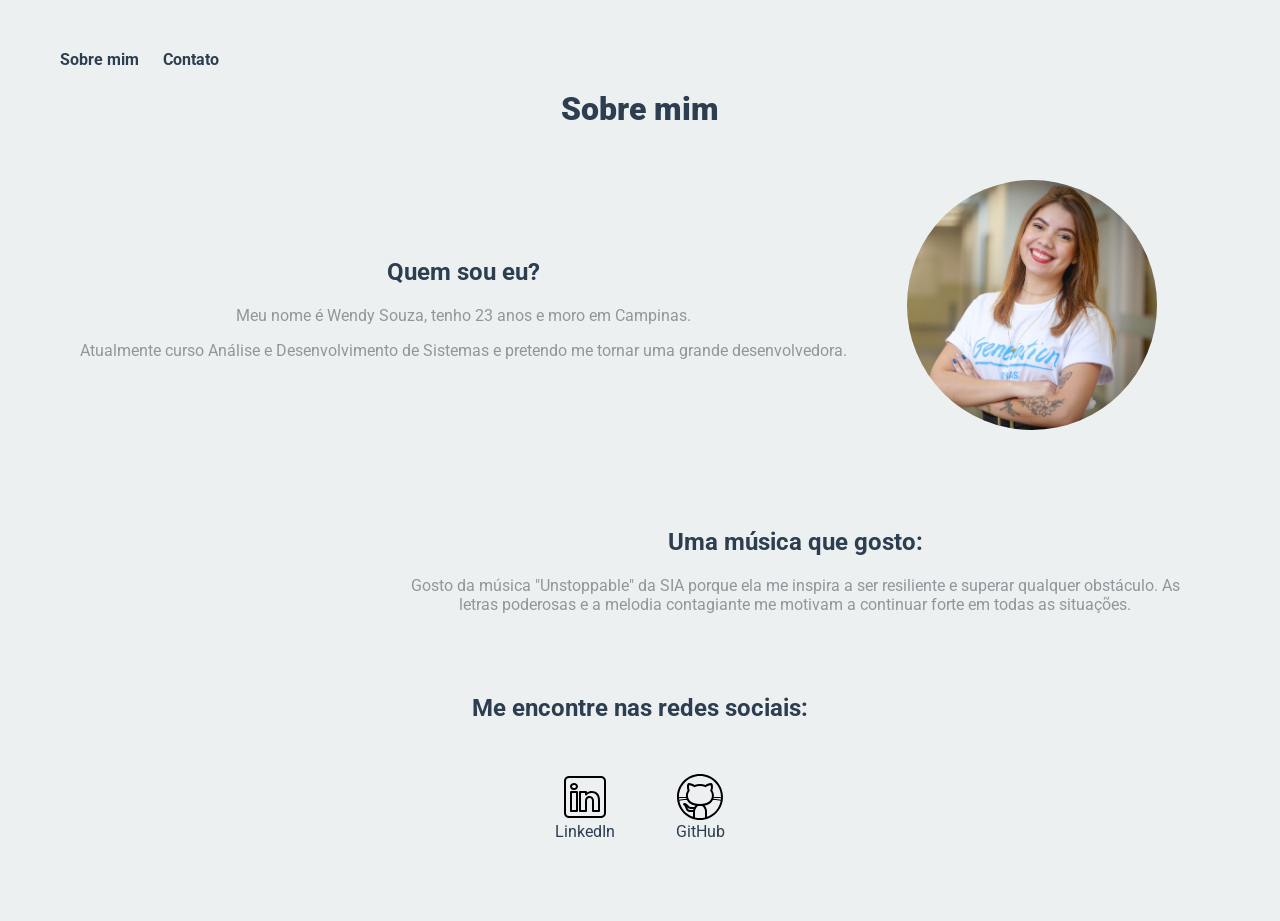
<file: index.html>
<!DOCTYPE html>
<html lang="pt-BR">
  <head>
    <meta charset="UTF-8" />
    <meta name="viewport" content="width=device-width, initial-scale=1.0" />
    <title>Sobre mim</title>
    <link rel="stylesheet" href="assets/css/style.css" />
  </head>
  <body>
    <header>
      <div class="menu">
        <a href="index.html">Sobre mim</a>
        <a href="contato.html">Contato</a>
      </div>
    </header>
    
    <main>
      <h1 class="titulo">Sobre mim</h1>

      <div class="container">
        <div class="p-30">
          <h2 class="subtitulo">Quem sou eu?</h2>
          <p class="texto">
            Meu nome é Wendy Souza, tenho 23 anos e moro em Campinas.
          </p>
          <p class="texto">
            Atualmente curso Análise e Desenvolvimento de Sistemas e pretendo me
            tornar uma grande desenvolvedora.
          </p>
        </div>
        <div>
          <img
            class="br-50 p-30"
            width="250"
            src="assets/imagens/Wendy .jpg"
            alt="foto da Wendy com camiseta da Generation"
          />
        </div>
      </div>

      <div class="container2">
        <div class="p-30">
          <h2 class="subtitulo">Uma música que gosto:</h2>
          <p class="texto">
            Gosto da música "Unstoppable" da SIA porque ela me inspira a ser
            resiliente e superar qualquer obstáculo. As letras poderosas e a
            melodia contagiante me motivam a continuar forte em todas as
            situações.
          </p>
        </div>
        <iframe
          class="p-30"
          width="250"
          height="auto"
          src="https://www.youtube.com/embed/jJvDnYdD8JQ?si=-yiosVMOjhDr5Lsp"
          title="YouTube video player"
          frameborder="0"
          allow="accelerometer; autoplay; clipboard-write; encrypted-media; gyroscope; picture-in-picture; web-share"
          referrerpolicy="strict-origin-when-cross-origin"
          allowfullscreen
        ></iframe>
      </div>
    </main>
    <footer>
        <div class="rodape">
            <h2>Me encontre nas redes sociais:</h2>
        </div>
    
        <div class="rodape">
            <a  class="p-30" href="https://www.linkedin.com/in/wendysouza/" target="_blank">
            <svg xmlns="http://www.w3.org/2000/svg" x="0px" y="0px" width="50" height="50" viewBox="0 0 50 50">
                <path d="M 9 4 C 6.2504839 4 4 6.2504839 4 9 L 4 41 C 4 43.749516 6.2504839 46 9 46 L 41 46 C 43.749516 46 46 43.749516 46 41 L 46 9 C 46 6.2504839 43.749516 4 41 4 L 9 4 z M 9 6 L 41 6 C 42.668484 6 44 7.3315161 44 9 L 44 41 C 44 42.668484 42.668484 44 41 44 L 9 44 C 7.3315161 44 6 42.668484 6 41 L 6 9 C 6 7.3315161 7.3315161 6 9 6 z M 14 11.011719 C 12.904779 11.011719 11.919219 11.339079 11.189453 11.953125 C 10.459687 12.567171 10.011719 13.484511 10.011719 14.466797 C 10.011719 16.333977 11.631285 17.789609 13.691406 17.933594 A 0.98809878 0.98809878 0 0 0 13.695312 17.935547 A 0.98809878 0.98809878 0 0 0 14 17.988281 C 16.27301 17.988281 17.988281 16.396083 17.988281 14.466797 A 0.98809878 0.98809878 0 0 0 17.986328 14.414062 C 17.884577 12.513831 16.190443 11.011719 14 11.011719 z M 14 12.988281 C 15.392231 12.988281 15.94197 13.610038 16.001953 14.492188 C 15.989803 15.348434 15.460091 16.011719 14 16.011719 C 12.614594 16.011719 11.988281 15.302225 11.988281 14.466797 C 11.988281 14.049083 12.140703 13.734298 12.460938 13.464844 C 12.78117 13.19539 13.295221 12.988281 14 12.988281 z M 11 19 A 1.0001 1.0001 0 0 0 10 20 L 10 39 A 1.0001 1.0001 0 0 0 11 40 L 17 40 A 1.0001 1.0001 0 0 0 18 39 L 18 33.134766 L 18 20 A 1.0001 1.0001 0 0 0 17 19 L 11 19 z M 20 19 A 1.0001 1.0001 0 0 0 19 20 L 19 39 A 1.0001 1.0001 0 0 0 20 40 L 26 40 A 1.0001 1.0001 0 0 0 27 39 L 27 29 C 27 28.170333 27.226394 27.345035 27.625 26.804688 C 28.023606 26.264339 28.526466 25.940057 29.482422 25.957031 C 30.468166 25.973981 30.989999 26.311669 31.384766 26.841797 C 31.779532 27.371924 32 28.166667 32 29 L 32 39 A 1.0001 1.0001 0 0 0 33 40 L 39 40 A 1.0001 1.0001 0 0 0 40 39 L 40 28.261719 C 40 25.300181 39.122788 22.95433 37.619141 21.367188 C 36.115493 19.780044 34.024172 19 31.8125 19 C 29.710483 19 28.110853 19.704889 27 20.423828 L 27 20 A 1.0001 1.0001 0 0 0 26 19 L 20 19 z M 12 21 L 16 21 L 16 33.134766 L 16 38 L 12 38 L 12 21 z M 21 21 L 25 21 L 25 22.560547 A 1.0001 1.0001 0 0 0 26.798828 23.162109 C 26.798828 23.162109 28.369194 21 31.8125 21 C 33.565828 21 35.069366 21.582581 36.167969 22.742188 C 37.266572 23.901794 38 25.688257 38 28.261719 L 38 38 L 34 38 L 34 29 C 34 27.833333 33.720468 26.627107 32.990234 25.646484 C 32.260001 24.665862 31.031834 23.983076 29.517578 23.957031 C 27.995534 23.930001 26.747519 24.626988 26.015625 25.619141 C 25.283731 26.611293 25 27.829667 25 29 L 25 38 L 21 38 L 21 21 z"></path>
                </svg>LinkedIn</a>

        <a  class="p-30" href="https://github.com/WendySouza" target="_blank">
            <svg xmlns="http://www.w3.org/2000/svg" x="0px" y="0px" width="50" height="50" viewBox="0 0 50 50">
                <path d="M 25 2 C 12.311335 2 2 12.311335 2 25 C 2 37.688665 12.311335 48 25 48 C 37.688665 48 48 37.688665 48 25 C 48 12.311335 37.688665 2 25 2 z M 25 4 C 36.607335 4 46 13.392665 46 25 C 46 25.071371 45.994849 25.141688 45.994141 25.212891 C 45.354527 25.153853 44.615508 25.097776 43.675781 25.064453 C 42.347063 25.017336 40.672259 25.030987 38.773438 25.125 C 38.843852 24.634651 38.893205 24.137377 38.894531 23.626953 C 38.991361 21.754332 38.362521 20.002464 37.339844 18.455078 C 37.586913 17.601352 37.876747 16.515218 37.949219 15.283203 C 38.031819 13.878925 37.910599 12.321765 36.783203 11.269531 L 36.494141 11 L 36.099609 11 C 33.416539 11 31.580023 12.12321 30.457031 13.013672 C 28.835529 12.386022 27.01222 12 25 12 C 22.976367 12 21.135525 12.391416 19.447266 13.017578 C 18.324911 12.126691 16.486785 11 13.800781 11 L 13.408203 11 L 13.119141 11.267578 C 12.020956 12.287321 11.919778 13.801759 11.988281 15.199219 C 12.048691 16.431506 12.321732 17.552142 12.564453 18.447266 C 11.524489 20.02486 10.900391 21.822018 10.900391 23.599609 C 10.900391 24.111237 10.947969 24.610071 11.017578 25.101562 C 9.2118173 25.017808 7.6020996 25.001668 6.3242188 25.046875 C 5.3845143 25.080118 4.6454422 25.135713 4.0058594 25.195312 C 4.0052628 25.129972 4 25.065482 4 25 C 4 13.392665 13.392665 4 25 4 z M 14.396484 13.130859 C 16.414067 13.322043 17.931995 14.222972 18.634766 14.847656 L 19.103516 15.261719 L 19.681641 15.025391 C 21.263092 14.374205 23.026984 14 25 14 C 26.973016 14 28.737393 14.376076 30.199219 15.015625 L 30.785156 15.273438 L 31.263672 14.847656 C 31.966683 14.222758 33.487184 13.321554 35.505859 13.130859 C 35.774256 13.575841 36.007486 14.208668 35.951172 15.166016 C 35.883772 16.311737 35.577304 17.559658 35.345703 18.300781 L 35.195312 18.783203 L 35.494141 19.191406 C 36.483616 20.540691 36.988121 22.000937 36.902344 23.544922 L 36.900391 23.572266 L 36.900391 23.599609 C 36.900391 26.095064 36.00178 28.092339 34.087891 29.572266 C 32.174048 31.052199 29.152663 32 24.900391 32 C 20.648118 32 17.624827 31.052192 15.710938 29.572266 C 13.797047 28.092339 12.900391 26.095064 12.900391 23.599609 C 12.900391 22.134903 13.429308 20.523599 14.40625 19.191406 L 14.699219 18.792969 L 14.558594 18.318359 C 14.326866 17.530484 14.042825 16.254103 13.986328 15.101562 C 13.939338 14.14294 14.166221 13.537027 14.396484 13.130859 z M 8.8847656 26.021484 C 9.5914575 26.03051 10.40146 26.068656 11.212891 26.109375 C 11.290419 26.421172 11.378822 26.727898 11.486328 27.027344 C 8.178972 27.097092 5.7047309 27.429674 4.1796875 27.714844 C 4.1152068 27.214494 4.0638483 26.710021 4.0351562 26.199219 C 5.1622058 26.092262 6.7509972 25.994233 8.8847656 26.021484 z M 41.115234 26.037109 C 43.247527 26.010033 44.835728 26.108156 45.962891 26.214844 C 45.934234 26.718328 45.883749 27.215664 45.820312 27.708984 C 44.24077 27.41921 41.699674 27.086688 38.306641 27.033203 C 38.411945 26.739677 38.499627 26.438219 38.576172 26.132812 C 39.471291 26.084833 40.344564 26.046896 41.115234 26.037109 z M 11.912109 28.019531 C 12.508849 29.215327 13.361516 30.283019 14.488281 31.154297 C 16.028825 32.345531 18.031623 33.177838 20.476562 33.623047 C 20.156699 33.951698 19.86578 34.312595 19.607422 34.693359 L 19.546875 34.640625 C 19.552375 34.634325 19.04975 34.885878 18.298828 34.953125 C 17.547906 35.020374 16.621615 35 15.800781 35 C 14.575781 35 14.03621 34.42121 13.173828 33.367188 C 12.696283 32.72356 12.114101 32.202331 11.548828 31.806641 C 10.970021 31.401475 10.476259 31.115509 9.8652344 31.013672 L 9.7832031 31 L 9.6992188 31 C 9.2325521 31 8.7809835 31.03379 8.359375 31.515625 C 8.1485707 31.756544 8.003277 32.202561 8.0976562 32.580078 C 8.1920352 32.957595 8.4308563 33.189581 8.6445312 33.332031 C 10.011254 34.24318 10.252795 36.046511 11.109375 37.650391 C 11.909298 39.244315 13.635662 40 15.400391 40 L 18 40 L 18 44.802734 C 10.967811 42.320535 5.6646795 36.204613 4.3320312 28.703125 C 5.8629338 28.414776 8.4265387 28.068108 11.912109 28.019531 z M 37.882812 28.027344 C 41.445538 28.05784 44.08105 28.404061 45.669922 28.697266 C 44.339047 36.201504 39.034072 42.31987 32 44.802734 L 32 39.599609 C 32 38.015041 31.479642 36.267712 30.574219 34.810547 C 30.299322 34.368135 29.975945 33.949736 29.615234 33.574219 C 31.930453 33.11684 33.832364 32.298821 35.3125 31.154297 C 36.436824 30.284907 37.287588 29.220424 37.882812 28.027344 z M 23.699219 34.099609 L 26.5 34.099609 C 27.312821 34.099609 28.180423 34.7474 28.875 35.865234 C 29.569577 36.983069 30 38.484177 30 39.599609 L 30 45.398438 C 28.397408 45.789234 26.72379 46 25 46 C 23.27621 46 21.602592 45.789234 20 45.398438 L 20 39.599609 C 20 38.508869 20.467828 37.011307 21.208984 35.888672 C 21.950141 34.766037 22.886398 34.099609 23.699219 34.099609 z M 12.308594 35.28125 C 13.174368 36.179258 14.222525 37 15.800781 37 C 16.579948 37 17.552484 37.028073 18.476562 36.945312 C 18.479848 36.945018 18.483042 36.943654 18.486328 36.943359 C 18.36458 37.293361 18.273744 37.645529 18.197266 38 L 15.400391 38 C 14.167057 38 13.29577 37.55443 12.894531 36.751953 L 12.886719 36.738281 L 12.880859 36.726562 C 12.716457 36.421191 12.500645 35.81059 12.308594 35.28125 z"></path>
            </svg>GitHub
        </a>
    </div>
    </footer>
  </body>
</html>
</file>
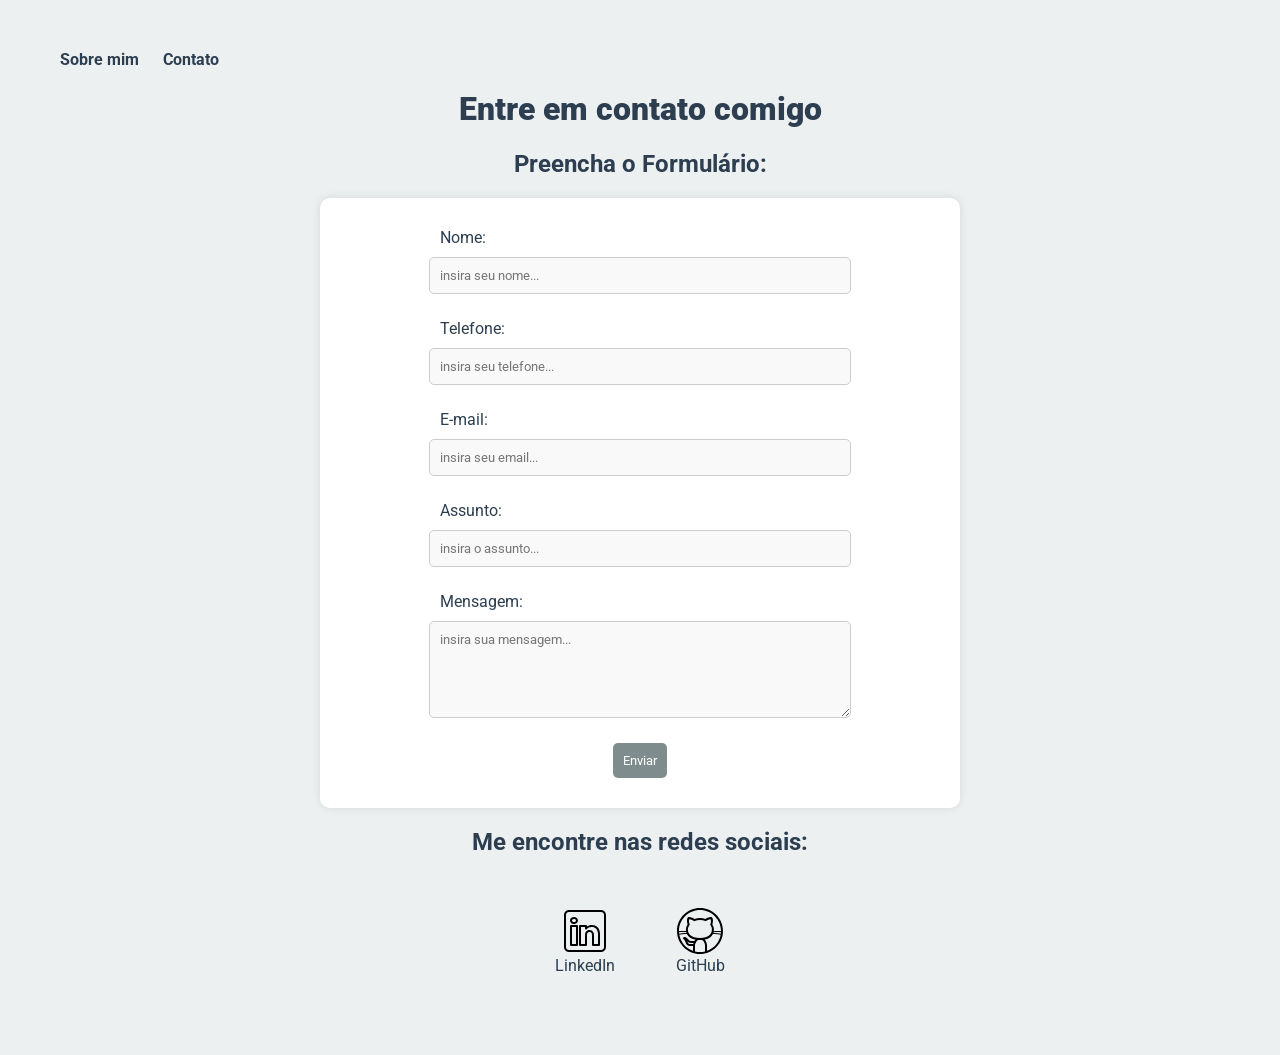
<file: contato.html>
<!DOCTYPE html>
<html lang="pt-BR">
  <head>
    <meta charset="UTF-8" />
    <meta name="viewport" content="width=device-width, initial-scale=1.0" />
    <title>Contato</title>
    <link rel="stylesheet" href="assets/css/style.css" />
  </head>
  <body>
    
    <header>
    <div class="menu">
      <a href="index.html">Sobre mim</a>
      <a href="contato.html">Contato</a>
    </div>
    </header>
    
    <main>
        <h1 class="titulo">Entre em contato comigo</h1>

        <h2 class="subtitulo">Preencha o Formulário:</h2>

        <form>
        <label for="nome">Nome:</label>
        <input type="text" id="nome" placeholder="insira seu nome..." />
        
        <label for="telefone">Telefone:</label>
        <input
            type="number"
            id="telefone"
            name="telefone"
            placeholder="insira seu telefone..."
        />
    
        <label for="email">E-mail:</label>
        <input type="text" id="email" placeholder="insira seu email..." />
        
        <label for="assunto">Assunto:</label>
        <input type="text" id="assunto" placeholder="insira o assunto..." />
       
        <label for="mensagem">Mensagem:</label>
        <textarea
            id="mensagem"
            name="mensagem"
            cols="60"
            rows="5"
            placeholder="insira sua mensagem..."
        ></textarea>
        
        <button>Enviar</button>
        </form>
    </main>

    <footer>
        <div class="rodape">
            <h2>Me encontre nas redes sociais:</h2>
        </div>
    
        <div class="rodape">
            <a  class="p-30" href="https://www.linkedin.com/in/wendysouza/" target="_blank">
            <svg xmlns="http://www.w3.org/2000/svg" x="0px" y="0px" width="50" height="50" viewBox="0 0 50 50">
                <path d="M 9 4 C 6.2504839 4 4 6.2504839 4 9 L 4 41 C 4 43.749516 6.2504839 46 9 46 L 41 46 C 43.749516 46 46 43.749516 46 41 L 46 9 C 46 6.2504839 43.749516 4 41 4 L 9 4 z M 9 6 L 41 6 C 42.668484 6 44 7.3315161 44 9 L 44 41 C 44 42.668484 42.668484 44 41 44 L 9 44 C 7.3315161 44 6 42.668484 6 41 L 6 9 C 6 7.3315161 7.3315161 6 9 6 z M 14 11.011719 C 12.904779 11.011719 11.919219 11.339079 11.189453 11.953125 C 10.459687 12.567171 10.011719 13.484511 10.011719 14.466797 C 10.011719 16.333977 11.631285 17.789609 13.691406 17.933594 A 0.98809878 0.98809878 0 0 0 13.695312 17.935547 A 0.98809878 0.98809878 0 0 0 14 17.988281 C 16.27301 17.988281 17.988281 16.396083 17.988281 14.466797 A 0.98809878 0.98809878 0 0 0 17.986328 14.414062 C 17.884577 12.513831 16.190443 11.011719 14 11.011719 z M 14 12.988281 C 15.392231 12.988281 15.94197 13.610038 16.001953 14.492188 C 15.989803 15.348434 15.460091 16.011719 14 16.011719 C 12.614594 16.011719 11.988281 15.302225 11.988281 14.466797 C 11.988281 14.049083 12.140703 13.734298 12.460938 13.464844 C 12.78117 13.19539 13.295221 12.988281 14 12.988281 z M 11 19 A 1.0001 1.0001 0 0 0 10 20 L 10 39 A 1.0001 1.0001 0 0 0 11 40 L 17 40 A 1.0001 1.0001 0 0 0 18 39 L 18 33.134766 L 18 20 A 1.0001 1.0001 0 0 0 17 19 L 11 19 z M 20 19 A 1.0001 1.0001 0 0 0 19 20 L 19 39 A 1.0001 1.0001 0 0 0 20 40 L 26 40 A 1.0001 1.0001 0 0 0 27 39 L 27 29 C 27 28.170333 27.226394 27.345035 27.625 26.804688 C 28.023606 26.264339 28.526466 25.940057 29.482422 25.957031 C 30.468166 25.973981 30.989999 26.311669 31.384766 26.841797 C 31.779532 27.371924 32 28.166667 32 29 L 32 39 A 1.0001 1.0001 0 0 0 33 40 L 39 40 A 1.0001 1.0001 0 0 0 40 39 L 40 28.261719 C 40 25.300181 39.122788 22.95433 37.619141 21.367188 C 36.115493 19.780044 34.024172 19 31.8125 19 C 29.710483 19 28.110853 19.704889 27 20.423828 L 27 20 A 1.0001 1.0001 0 0 0 26 19 L 20 19 z M 12 21 L 16 21 L 16 33.134766 L 16 38 L 12 38 L 12 21 z M 21 21 L 25 21 L 25 22.560547 A 1.0001 1.0001 0 0 0 26.798828 23.162109 C 26.798828 23.162109 28.369194 21 31.8125 21 C 33.565828 21 35.069366 21.582581 36.167969 22.742188 C 37.266572 23.901794 38 25.688257 38 28.261719 L 38 38 L 34 38 L 34 29 C 34 27.833333 33.720468 26.627107 32.990234 25.646484 C 32.260001 24.665862 31.031834 23.983076 29.517578 23.957031 C 27.995534 23.930001 26.747519 24.626988 26.015625 25.619141 C 25.283731 26.611293 25 27.829667 25 29 L 25 38 L 21 38 L 21 21 z"></path>
                </svg>LinkedIn</a>

        <a  class="p-30" href="https://github.com/WendySouza" target="_blank">
            <svg xmlns="http://www.w3.org/2000/svg" x="0px" y="0px" width="50" height="50" viewBox="0 0 50 50">
                <path d="M 25 2 C 12.311335 2 2 12.311335 2 25 C 2 37.688665 12.311335 48 25 48 C 37.688665 48 48 37.688665 48 25 C 48 12.311335 37.688665 2 25 2 z M 25 4 C 36.607335 4 46 13.392665 46 25 C 46 25.071371 45.994849 25.141688 45.994141 25.212891 C 45.354527 25.153853 44.615508 25.097776 43.675781 25.064453 C 42.347063 25.017336 40.672259 25.030987 38.773438 25.125 C 38.843852 24.634651 38.893205 24.137377 38.894531 23.626953 C 38.991361 21.754332 38.362521 20.002464 37.339844 18.455078 C 37.586913 17.601352 37.876747 16.515218 37.949219 15.283203 C 38.031819 13.878925 37.910599 12.321765 36.783203 11.269531 L 36.494141 11 L 36.099609 11 C 33.416539 11 31.580023 12.12321 30.457031 13.013672 C 28.835529 12.386022 27.01222 12 25 12 C 22.976367 12 21.135525 12.391416 19.447266 13.017578 C 18.324911 12.126691 16.486785 11 13.800781 11 L 13.408203 11 L 13.119141 11.267578 C 12.020956 12.287321 11.919778 13.801759 11.988281 15.199219 C 12.048691 16.431506 12.321732 17.552142 12.564453 18.447266 C 11.524489 20.02486 10.900391 21.822018 10.900391 23.599609 C 10.900391 24.111237 10.947969 24.610071 11.017578 25.101562 C 9.2118173 25.017808 7.6020996 25.001668 6.3242188 25.046875 C 5.3845143 25.080118 4.6454422 25.135713 4.0058594 25.195312 C 4.0052628 25.129972 4 25.065482 4 25 C 4 13.392665 13.392665 4 25 4 z M 14.396484 13.130859 C 16.414067 13.322043 17.931995 14.222972 18.634766 14.847656 L 19.103516 15.261719 L 19.681641 15.025391 C 21.263092 14.374205 23.026984 14 25 14 C 26.973016 14 28.737393 14.376076 30.199219 15.015625 L 30.785156 15.273438 L 31.263672 14.847656 C 31.966683 14.222758 33.487184 13.321554 35.505859 13.130859 C 35.774256 13.575841 36.007486 14.208668 35.951172 15.166016 C 35.883772 16.311737 35.577304 17.559658 35.345703 18.300781 L 35.195312 18.783203 L 35.494141 19.191406 C 36.483616 20.540691 36.988121 22.000937 36.902344 23.544922 L 36.900391 23.572266 L 36.900391 23.599609 C 36.900391 26.095064 36.00178 28.092339 34.087891 29.572266 C 32.174048 31.052199 29.152663 32 24.900391 32 C 20.648118 32 17.624827 31.052192 15.710938 29.572266 C 13.797047 28.092339 12.900391 26.095064 12.900391 23.599609 C 12.900391 22.134903 13.429308 20.523599 14.40625 19.191406 L 14.699219 18.792969 L 14.558594 18.318359 C 14.326866 17.530484 14.042825 16.254103 13.986328 15.101562 C 13.939338 14.14294 14.166221 13.537027 14.396484 13.130859 z M 8.8847656 26.021484 C 9.5914575 26.03051 10.40146 26.068656 11.212891 26.109375 C 11.290419 26.421172 11.378822 26.727898 11.486328 27.027344 C 8.178972 27.097092 5.7047309 27.429674 4.1796875 27.714844 C 4.1152068 27.214494 4.0638483 26.710021 4.0351562 26.199219 C 5.1622058 26.092262 6.7509972 25.994233 8.8847656 26.021484 z M 41.115234 26.037109 C 43.247527 26.010033 44.835728 26.108156 45.962891 26.214844 C 45.934234 26.718328 45.883749 27.215664 45.820312 27.708984 C 44.24077 27.41921 41.699674 27.086688 38.306641 27.033203 C 38.411945 26.739677 38.499627 26.438219 38.576172 26.132812 C 39.471291 26.084833 40.344564 26.046896 41.115234 26.037109 z M 11.912109 28.019531 C 12.508849 29.215327 13.361516 30.283019 14.488281 31.154297 C 16.028825 32.345531 18.031623 33.177838 20.476562 33.623047 C 20.156699 33.951698 19.86578 34.312595 19.607422 34.693359 L 19.546875 34.640625 C 19.552375 34.634325 19.04975 34.885878 18.298828 34.953125 C 17.547906 35.020374 16.621615 35 15.800781 35 C 14.575781 35 14.03621 34.42121 13.173828 33.367188 C 12.696283 32.72356 12.114101 32.202331 11.548828 31.806641 C 10.970021 31.401475 10.476259 31.115509 9.8652344 31.013672 L 9.7832031 31 L 9.6992188 31 C 9.2325521 31 8.7809835 31.03379 8.359375 31.515625 C 8.1485707 31.756544 8.003277 32.202561 8.0976562 32.580078 C 8.1920352 32.957595 8.4308563 33.189581 8.6445312 33.332031 C 10.011254 34.24318 10.252795 36.046511 11.109375 37.650391 C 11.909298 39.244315 13.635662 40 15.400391 40 L 18 40 L 18 44.802734 C 10.967811 42.320535 5.6646795 36.204613 4.3320312 28.703125 C 5.8629338 28.414776 8.4265387 28.068108 11.912109 28.019531 z M 37.882812 28.027344 C 41.445538 28.05784 44.08105 28.404061 45.669922 28.697266 C 44.339047 36.201504 39.034072 42.31987 32 44.802734 L 32 39.599609 C 32 38.015041 31.479642 36.267712 30.574219 34.810547 C 30.299322 34.368135 29.975945 33.949736 29.615234 33.574219 C 31.930453 33.11684 33.832364 32.298821 35.3125 31.154297 C 36.436824 30.284907 37.287588 29.220424 37.882812 28.027344 z M 23.699219 34.099609 L 26.5 34.099609 C 27.312821 34.099609 28.180423 34.7474 28.875 35.865234 C 29.569577 36.983069 30 38.484177 30 39.599609 L 30 45.398438 C 28.397408 45.789234 26.72379 46 25 46 C 23.27621 46 21.602592 45.789234 20 45.398438 L 20 39.599609 C 20 38.508869 20.467828 37.011307 21.208984 35.888672 C 21.950141 34.766037 22.886398 34.099609 23.699219 34.099609 z M 12.308594 35.28125 C 13.174368 36.179258 14.222525 37 15.800781 37 C 16.579948 37 17.552484 37.028073 18.476562 36.945312 C 18.479848 36.945018 18.483042 36.943654 18.486328 36.943359 C 18.36458 37.293361 18.273744 37.645529 18.197266 38 L 15.400391 38 C 14.167057 38 13.29577 37.55443 12.894531 36.751953 L 12.886719 36.738281 L 12.880859 36.726562 C 12.716457 36.421191 12.500645 35.81059 12.308594 35.28125 z"></path>
            </svg>GitHub
        </a>
    </div>
    </footer>
  </body>
</html>
</file>
<file: assets/css/style.css>
@import url("https://fonts.googleapis.com/css2?family=Roboto:ital,wght@0,500;0,700;0,900;1,400&display=swap");

/*geral*/

:root {
  --primary-color: #2c3e50;
  --secondary-color: #90979b;
  --font-size: 16px;
  --padding: 10px;
  --font-family: "Roboto", sans-serif;
  --background-color: #ecf0f1;
  --button-color: #7f8c8d;
  --input-bg: #f9f9f9;
  --input-border: #ccc;
}

body {
  margin: auto;
  padding: 50px;
  font-family: var(--font-family);
  background-color: var(--background-color);
  display: flex;
  flex-direction: column;
  justify-content: center;
  max-width: 1300px;
}

* {
  text-decoration: none;
  color: var(--primary-color);
  font-family: var(--font-family);
}

.menu {
  font-weight: 700;
}

.menu :hover {
  color: var(--button-color);
}

.menu a {
  padding: var(--padding);
}

.titulo {
  font-weight: 900;
  color: var(--primary-color);
  text-align: center;
}

.container {
  display: flex;
  flex-flow: row;
  justify-content: flex-start;
  align-items: center;
}

.p-30 {
  padding: 30px;
}

.subtitulo {
  font-weight: 700;
  color: var(--primary-color);
  text-align: center;
}

.texto {
  display: flex;
  justify-content: center;
  font-weight: 400;
  color: var(--secondary-color);
  text-align: center;
}

/* index.html */
.br-50 {
  border-radius: 50%;
}

.container2 {
  display: flex;
  flex-flow: row;
  align-items: center;
  flex-direction: row-reverse;
  justify-content: center;
}

.rodape{
    display: flex;
    justify-content: center;
}

.rodape a {
    display: flex;
    flex-direction: column;
    text-align: center;
    align-items: center;
}

.rodape a:hover {
    color: var(--button-color);
  }

/* contato.html */
form {
  display: flex;
  flex-direction: column;
  align-items: center;
  background-color: white;
  padding: 20px;
  border-radius: 10px;
  box-shadow: 0 0 10px rgba(0, 0, 0, 0.1);
  width: 100%;
  max-width: 600px;
  margin: auto;
}


label,
input,
textarea {
  width: 100%;
  max-width: 400px;
  padding: 10px;
}

input,
textarea {
  padding: 10px;
  margin-bottom: 15px;
  border-radius: 5px;
  border: 1px solid var(--input-border);
  background-color: var(--input-bg);
}

button {
  background-color: var(--button-color);
  color: white;
  border: none;
  padding: var(--padding);
  cursor: pointer;
  margin: 10px;
  border-radius: 5px;
}

button:hover{
    background-color: var(--primary-color);
}
</file>
